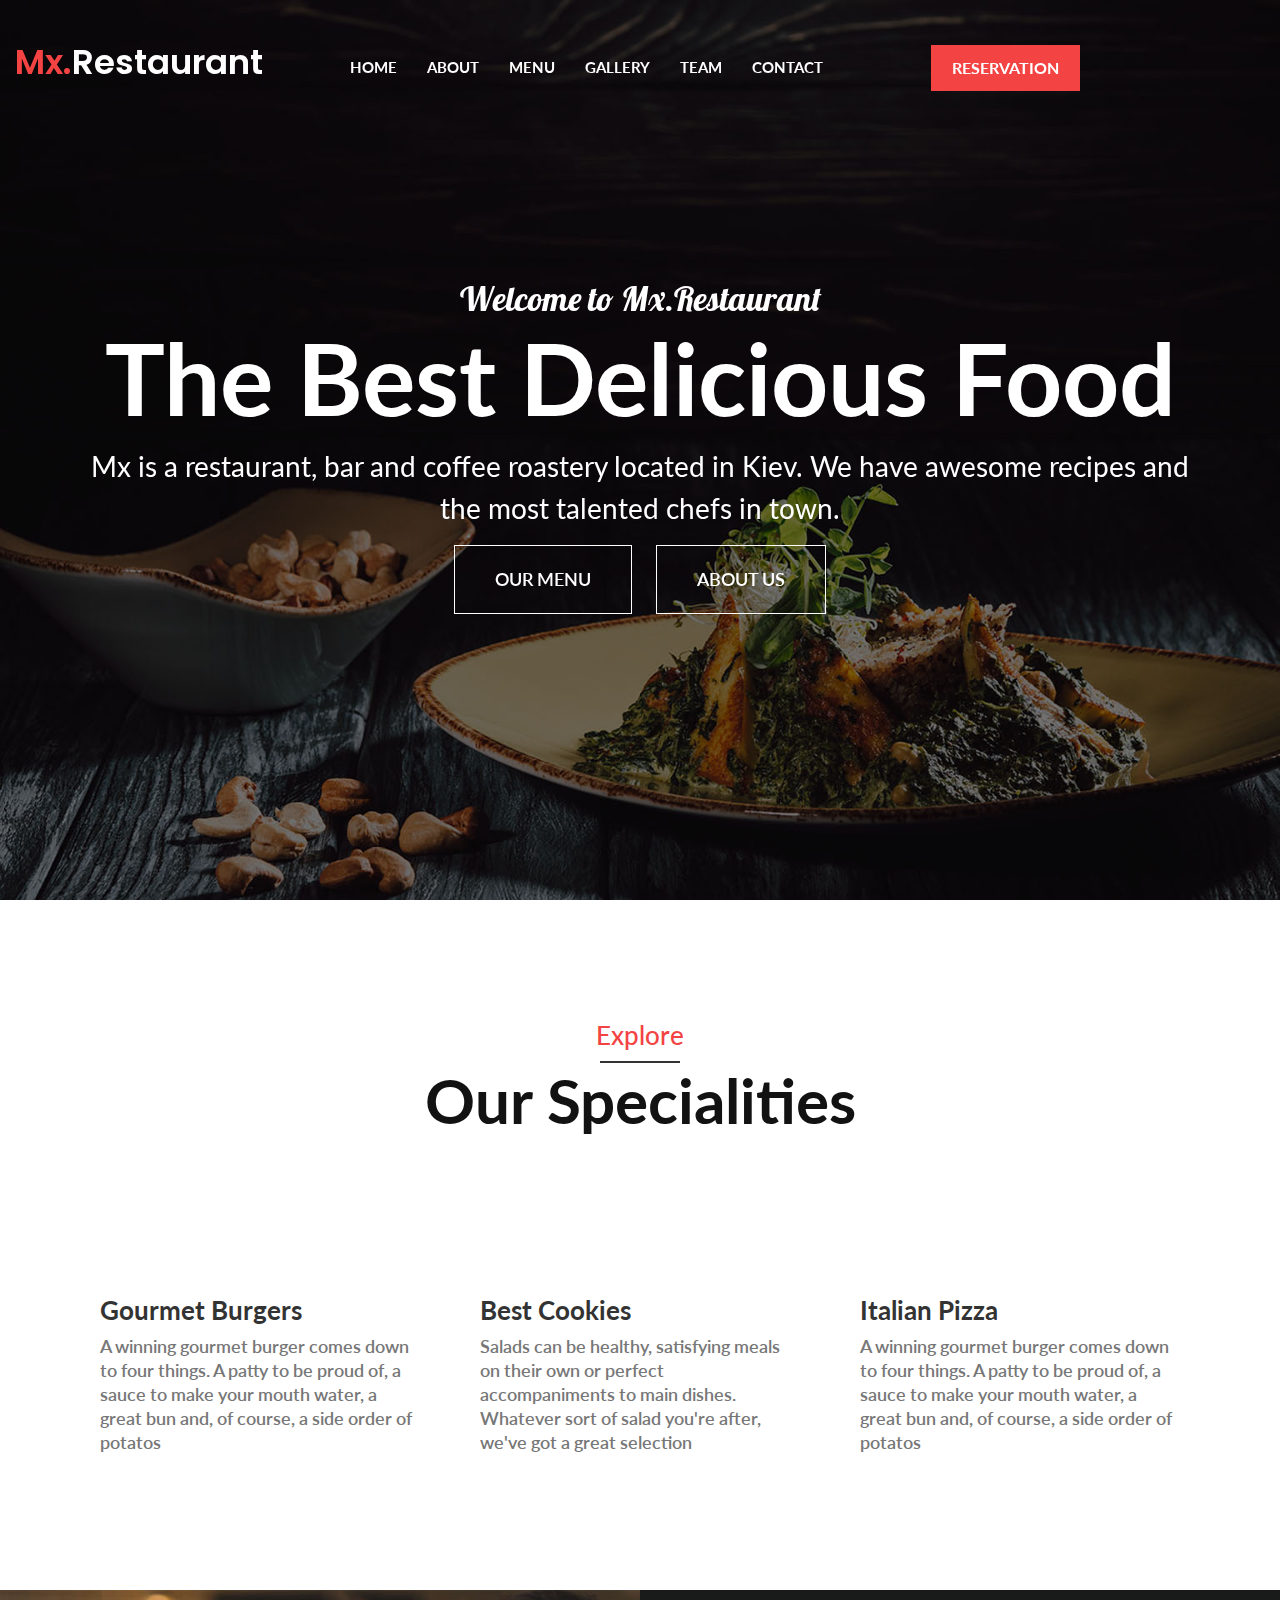
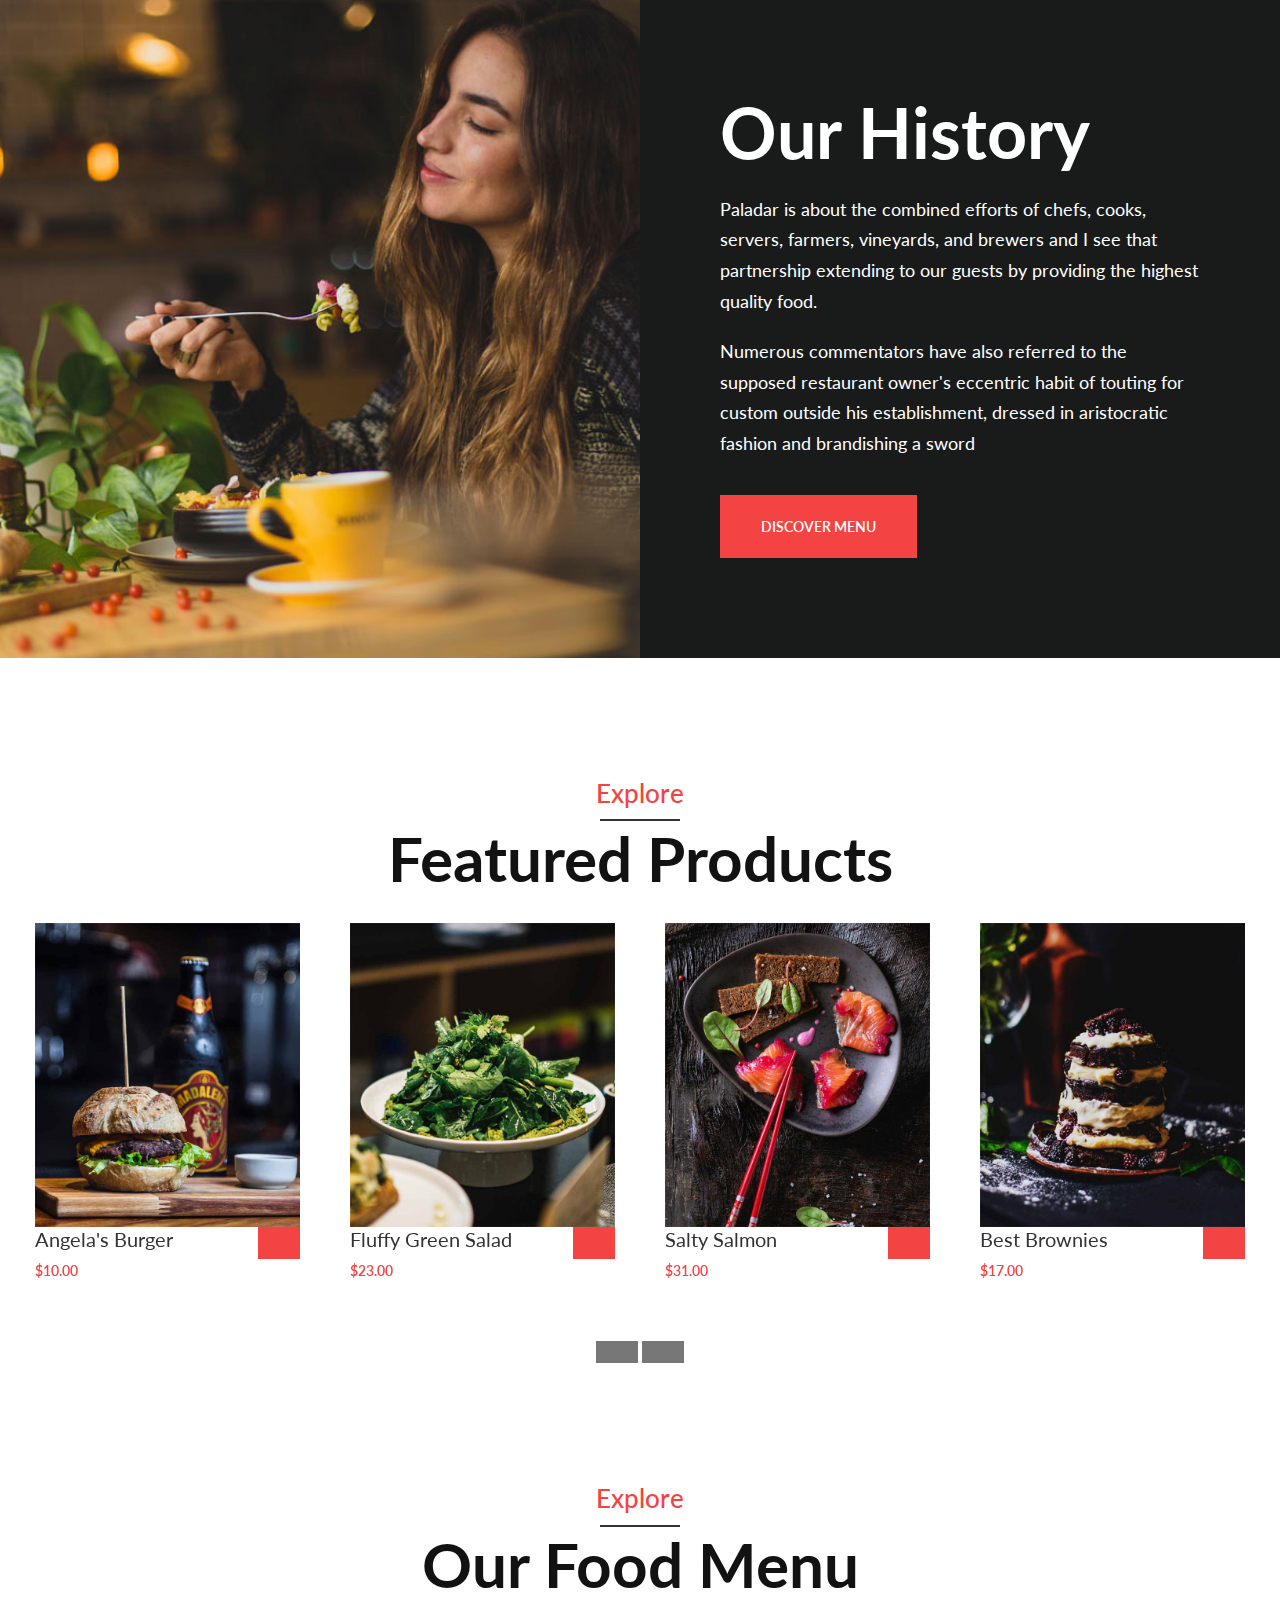
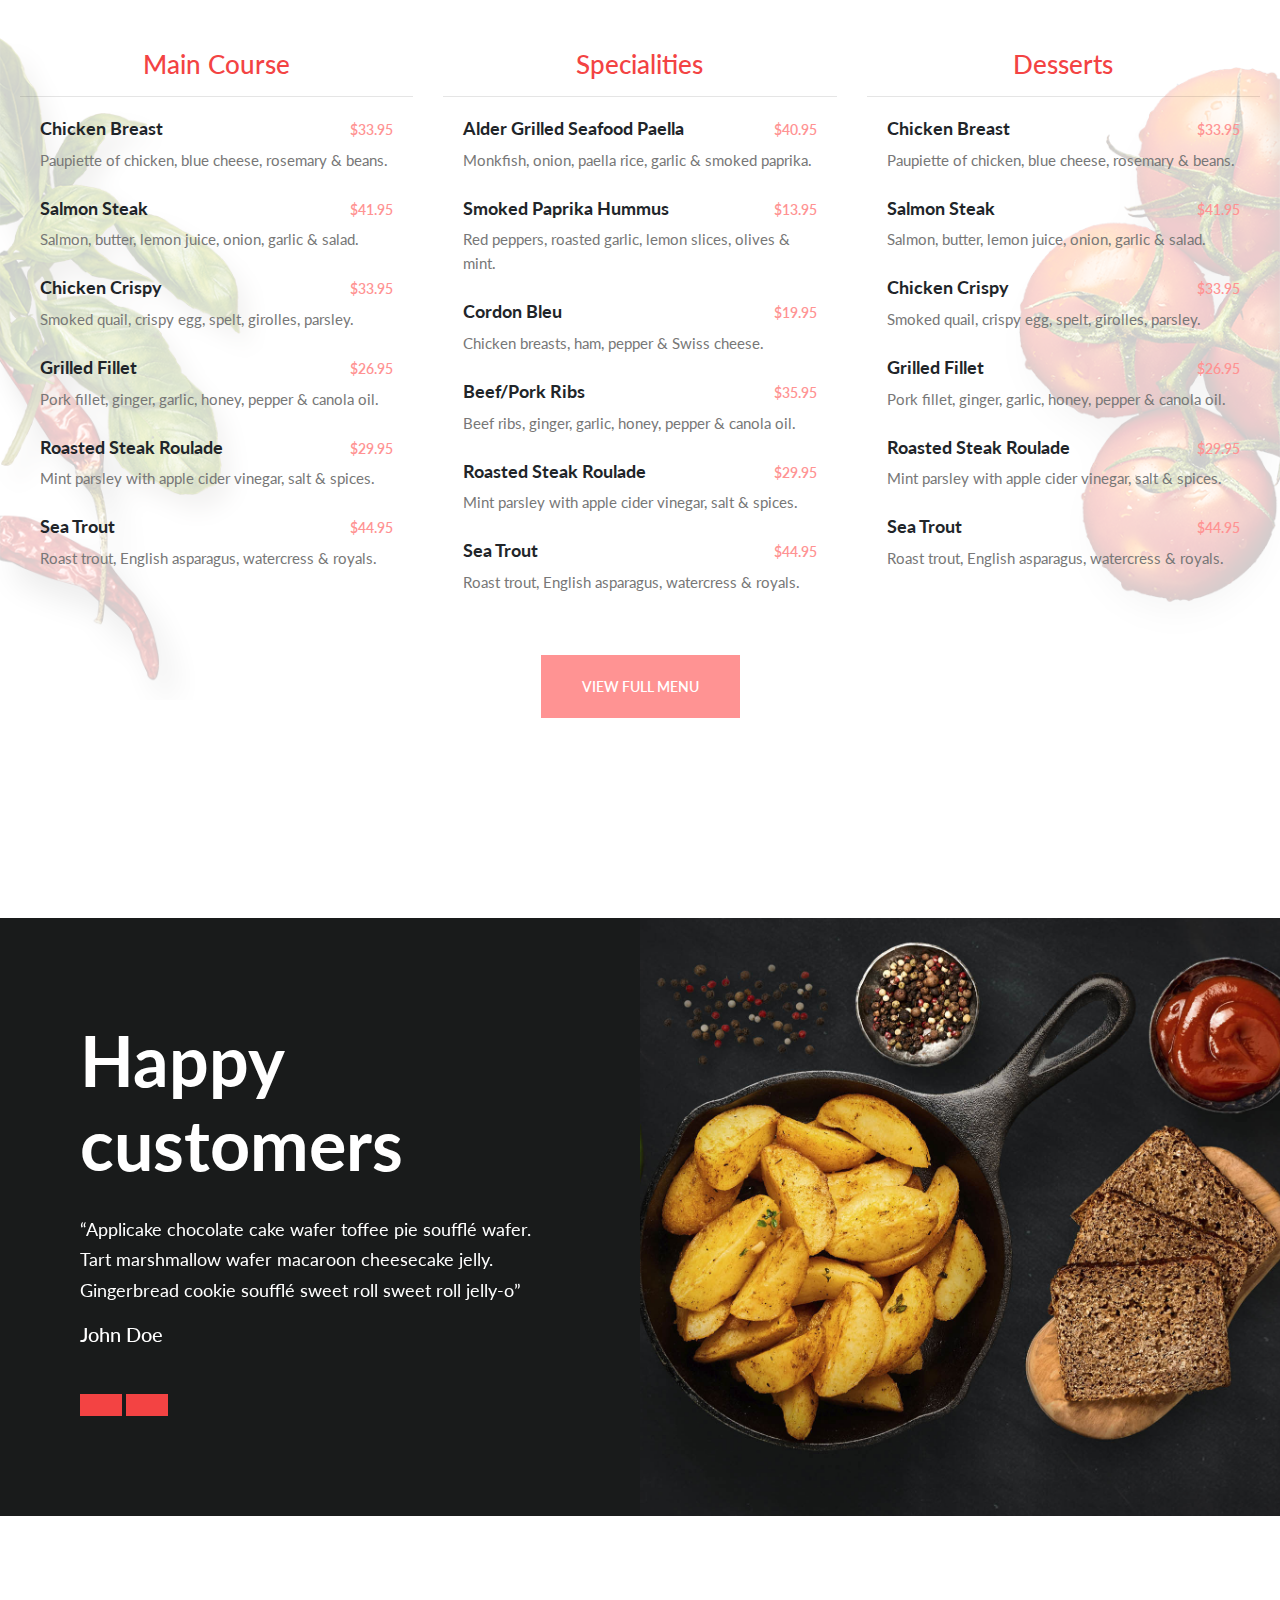
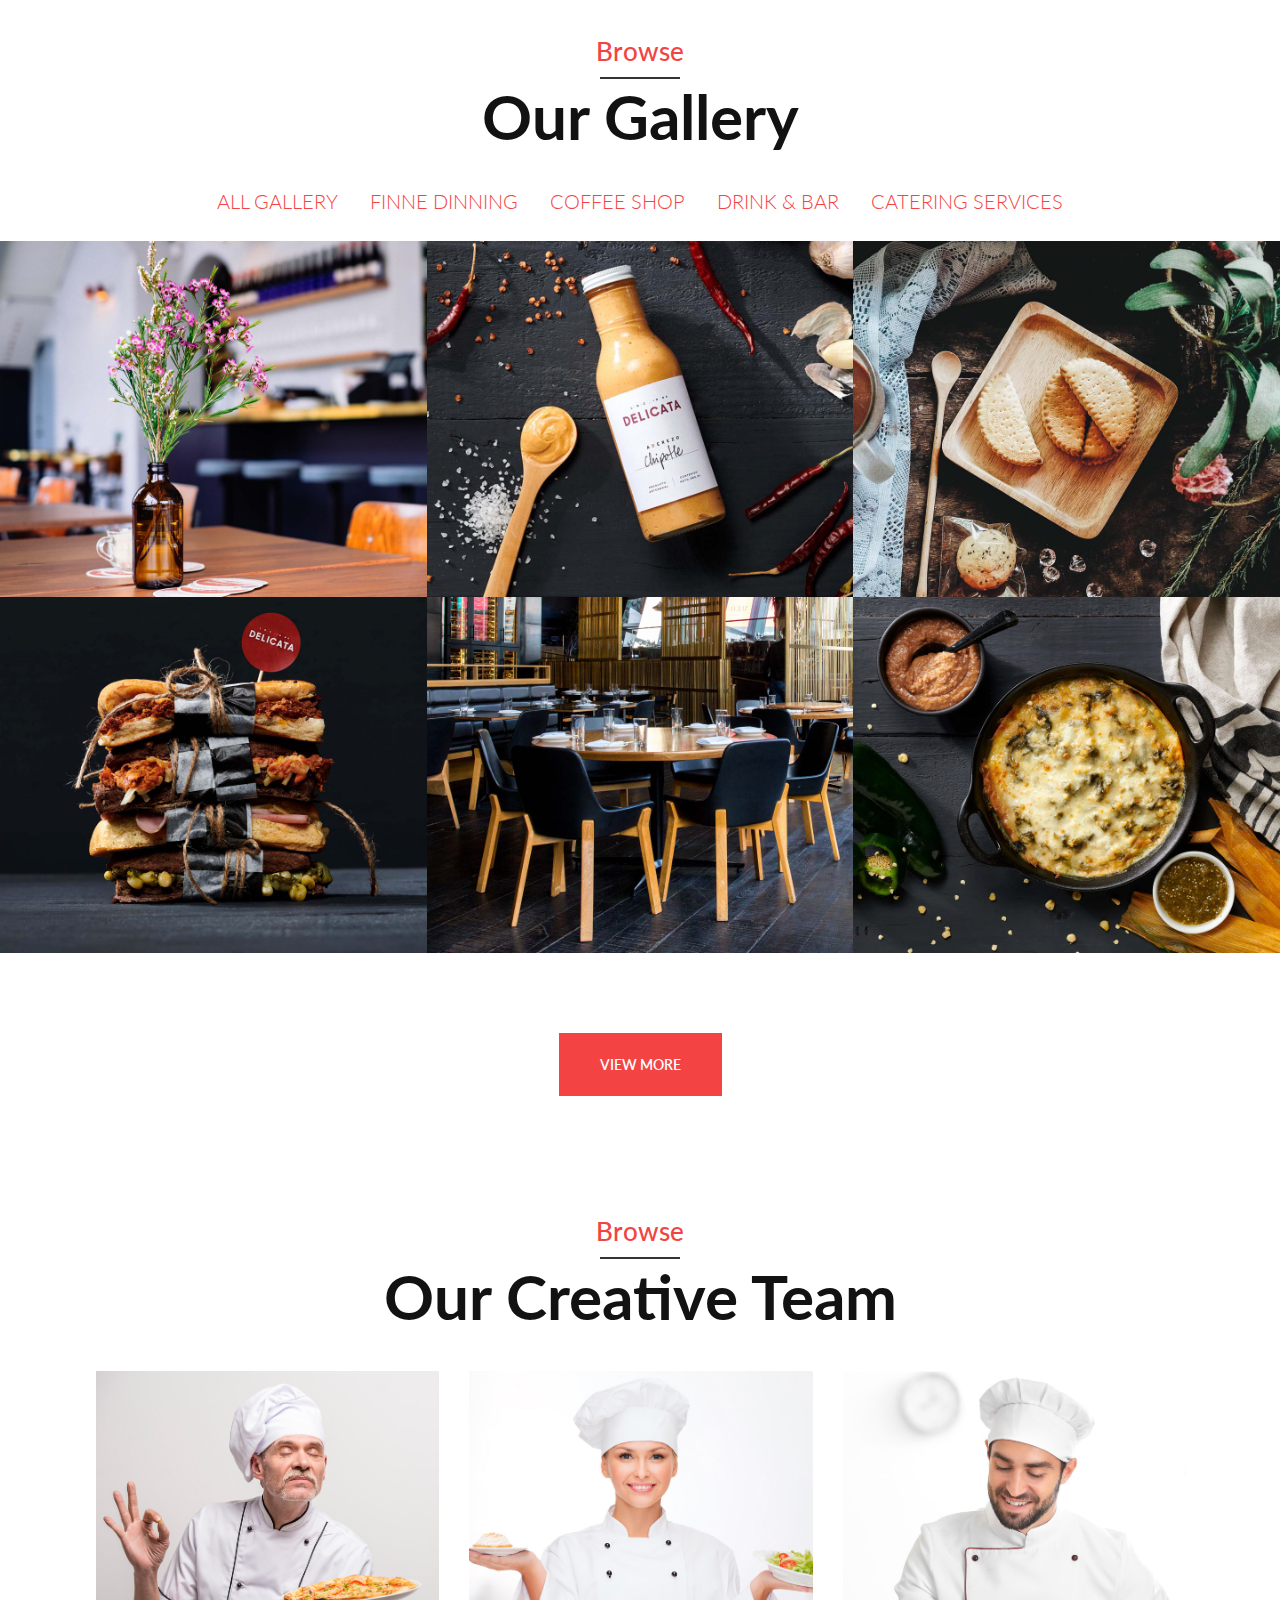
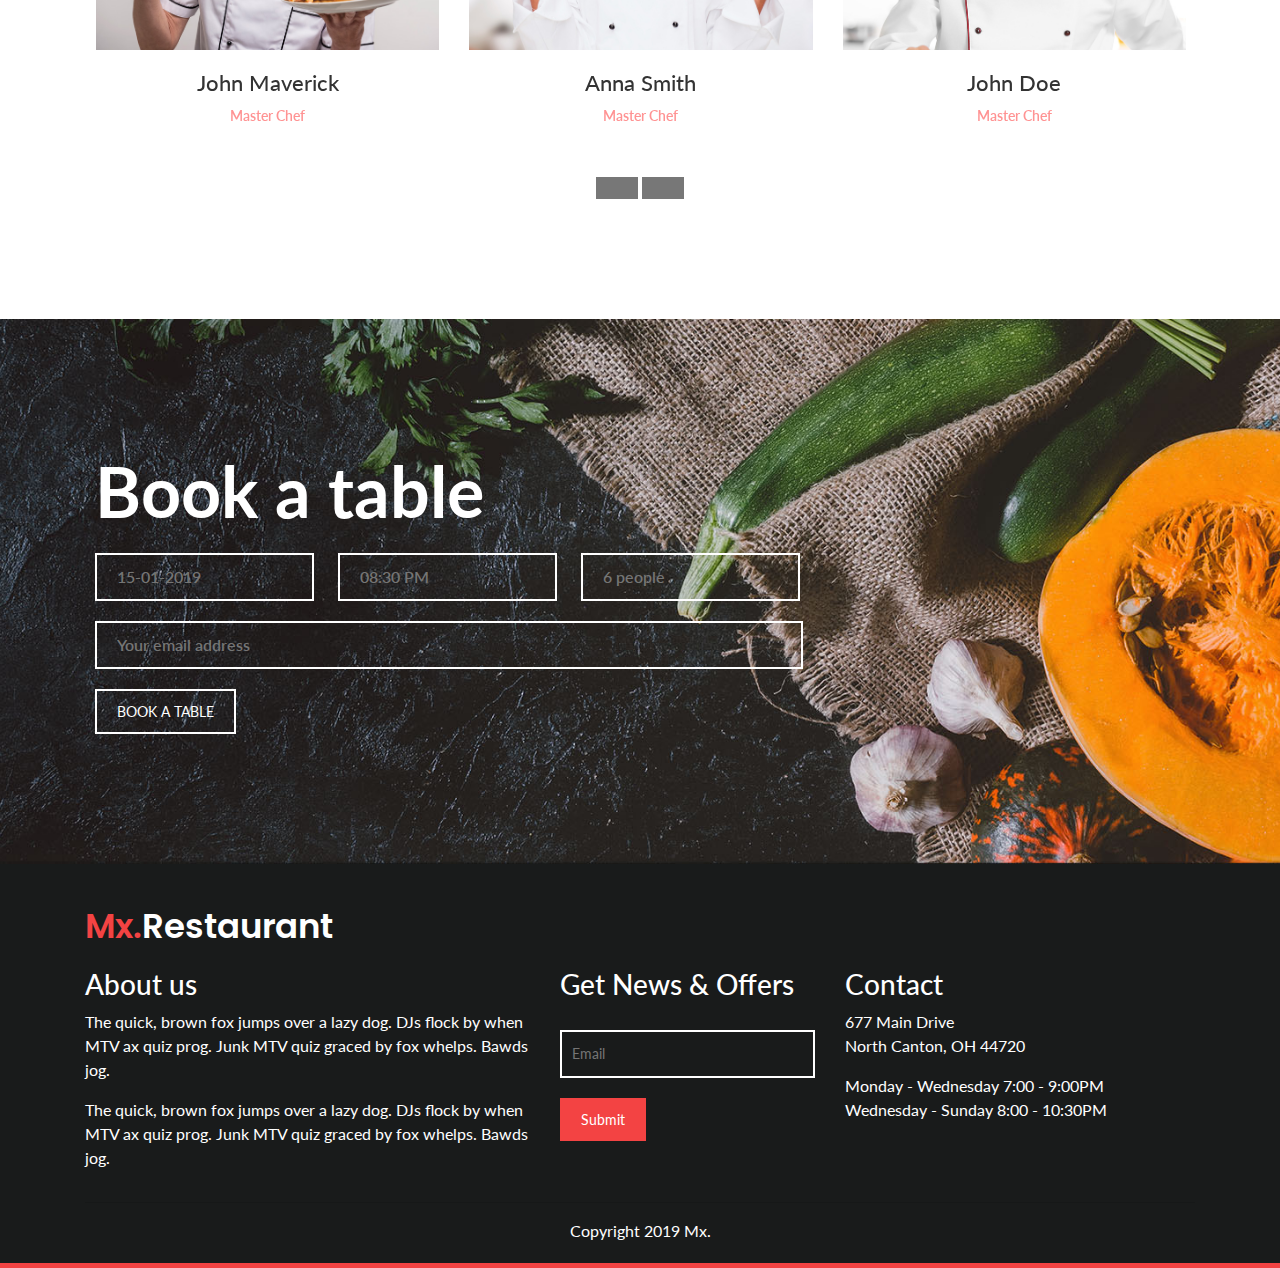
<file: mx-restaurant/index.html>
<!DOCTYPE html>
<html lang="en">
<head>
    <meta charset="UTF-8">
    <meta name="viewport" content="width=device-width, initial-scale=1.0">
    <meta http-equiv="X-UA-Compatible" content="ie=edge">
    
    <link href="https://fonts.googleapis.com/css?family=Lato:300,300i,400,400i,700,900|Lobster" rel="stylesheet"> 
    <link rel="stylesheet" href="css/bootstrap.css">
    <link rel="stylesheet" href="css/owl.carousel.min.css">
    <link rel="stylesheet" href="css/owl.theme.default.min.css">
    <link rel="stylesheet" href="https://use.fontawesome.com/releases/v5.7.1/css/all.css" integrity="sha384-fnmOCqbTlWIlj8LyTjo7mOUStjsKC4pOpQbqyi7RrhN7udi9RwhKkMHpvLbHG9Sr" crossorigin="anonymous">
    <link href="https://fonts.googleapis.com/css?family=Poppins" rel="stylesheet">
    <link rel="stylesheet" href="css/style.css">
    <link rel="stylesheet" href="css/media.css">
    
    <title>mx.restaurant</title>
</head>
<body>

<header class="header">
    <div class="container-fluid">
        <div class="row">
            <div class="col-lg-2 col-8">
                <div class="logo">
                    <span>Mx.</span>Restaurant
                </div>
            </div>
            <div class="col-lg-6 d-none d-lg-block">
                <nav class="w-100 d-flex justify-content-end">
                    <ul class="nav">
                        <li class="nav-item"><a href="#" class="nav-link active">Home</a></li>
                        <li class="nav-item"><a href="#" class="nav-link">About</a></li>
                        <li class="nav-item"><a href="#" class="nav-link">Menu</a></li>
                        <li class="nav-item"><a href="#" class="nav-link">Gallery</a></li>
                        <li class="nav-item"><a href="#" class="nav-link">Team</a></li>
                        <li class="nav-item"><a href="#" class="nav-link">Contact</a></li>
                    </ul>
                </nav>
            </div>
            <div class="col-lg-4 header-btns text-center d-none d-lg-block">
                <button class="btn reserver-btn">
                    Reservation
                </button>
                <ul class="soc-btns">
                    <li><a href="#"><i class="fab fa-facebook"></i></a></li>
                    <li><a href="#"><i class="fab fa-tripadvisor"></i></a></li>
                    <li><a href="#"><i class="fab fa-twitter-square"></i></a></li>
                </ul>
            </div>
            <div class="col-4 d-lg-none d-block text-right media-bars">
                <button class="btn">
                    <i class="fas fa-bars"></i>
                </button> 
            </div>
        </div>
    </div>
</header>

<div class="media-menu align-items-center">
    <button class="btn">
        <i class="fas fa-times"></i>
    </button>
    <ul class="media-navs">
        <li><a href="#">Home</a></li>
        <li><a href="#">About</a></li>
        <li><a href="#">Menu</a></li>
        <li><a href="#">Gallery</a></li>
        <li><a href="#">Team</a></li>
        <li><a href="#">Contact</a></li>
    </ul>
</div>

<section class="main">
    <div class="carousel slide carousel-fade" data-ride="carousel" data-interval="6000">
        <div class="carousel-inner">
            <div class="carousel-item active" style="background-image: url(img/sliderbg1.jpg);"></div>
            <div class="carousel-item" style="background-image: url(img/sliderbg2.jpg);"></div>
            <div class="carousel-item" style="background-image: url(img/sliderbg3.jpg);"></div>
            <div class="carousel-item" style="background-image: url(img/sliderbg4.jpg);"></div>
        </div>
    </div>
    <div class="container d-flex justify-content-center align-items-center main-title">
        <div class="row">
            <div class="col-lg-12 text-center">
                <span>
                    Welcome to Mx.Restaurant
                </span>
                <h1>The Best Delicious Food</h1>
                <p>Mx is a restaurant, bar and coffee roastery located in Kiev. We have awesome recipes and the most talented chefs in town.</p>
                <button class="btn">Our menu</button>
                <button class="btn">About us</button>
            </div>
        </div>
    </div>
</section>

<section class="specialites">
    <div class="container">
        <div class="row">
            <div class="col-lg-12 text-center">
                <h6>Explore</h6>
                <div class="wrapper mx-auto"></div>
                <h1>Our Specialities</h1>
            </div>
        </div>
        <div class="row spec-list">
            <div class="col-md-4 spec-item">
                <i class="fas fa-hamburger"></i> <br />
                <h5>Gourmet Burgers</h5>
                <p>A winning gourmet burger comes down to four things. A patty to be proud of, a sauce to make your mouth water, a great bun and, of course, a side order of potatos</p>
            </div>
            <div class="col-md-4 spec-item">
                <i class="fas fa-cookie-bite"></i><br />
                <h5>Best Cookies</h5>
                <p>Salads can be healthy, satisfying meals on their own or perfect accompaniments to main dishes. Whatever sort of salad you're after, we've got a great selection</p>
            </div>
            <div class="col-md-4 spec-item">
                <i class="fas fa-pizza-slice"></i> <br />
                <h5>Italian Pizza</h5>
                <p>A winning gourmet burger comes down to four things. A patty to be proud of, a sauce to make your mouth water, a great bun and, of course, a side order of potatos</p>
            </div>
        </div>
    </div>
</section>

<section class="history">
    <div class="container-fluid">
        <div class="row">
            <div class="col-md-6 padding0">
                <div class="image-history"></div>
            </div>
            <div class="col-md-6 padding0">
                <div class="caption">
                    <h1>Our History</h1>
                    <p>
                        Paladar is about the combined efforts of chefs, cooks, servers, farmers, vineyards, and brewers and I see that partnership extending to our guests by providing the highest quality food.
                    </p>
                    <p>
                        Numerous commentators have also referred to the supposed restaurant owner's eccentric habit of touting for custom outside his establishment, dressed in aristocratic fashion and brandishing a sword 
                    </p>
                    <button class="btn">
                        Discover Menu <i class="fas fa-angle-right"></i>
                    </button>
                </div>
            </div>
        </div>
    </div>
</section>

<section class="food">
    <div class="container-fluid">
        <div class="row">
            <div class="col-lg-12 text-center">
                <h6>Explore</h6>
                <div class="wrapper mx-auto"></div>
                <h1>Featured Products</h1>
            </div>
        </div>
        <div class="row">
            <div class="col-lg-12">
                <div class="products-carousel owl-carousel owl-theme">
                    <div class="product-item">
                        <img src="img/01.jpg" alt="">
                        <a class="float-right clear-right btn">
                            <i class="fas fa-angle-right"></i>
                        </a>
                        <h4>Angela's Burger</h4>
                        <p>$10.00</p>
                    </div>
                    <div class="product-item">
                        <img src="img/02.jpg" alt="">
                        <a class="float-right clear-right btn">
                            <i class="fas fa-angle-right"></i>
                        </a>
                        <h4>Fluffy Green Salad</h4>
                        <p>$23.00</p>
                    </div>
                    <div class="product-item">
                        <img src="img/03.jpg" alt="">
                        <a class="float-right clear-right btn">
                            <i class="fas fa-angle-right"></i>
                        </a>
                        <h4>Salty Salmon</h4>
                        <p>$31.00</p>
                    </div>
                    <div class="product-item">
                        <img src="img/04.jpg" alt="">
                        <a class="float-right clear-right btn">
                            <i class="fas fa-angle-right"></i>
                        </a>
                        <h4>Best Brownies</h4>
                        <p>$17.00</p>
                    </div>
                </div>
                <div class="owl-navs w-100 text-center">
                    <button class="btn prev"><i class="fas fa-angle-left"></i></button>
                    <button class="btn next"><i class="fas fa-angle-right"></i></button>
                </div>
            </div>
        </div>
    </div>
</section>

<section class="menu">
    <div class="container-fluid">
        <div class="row">
            <div class="col-lg-12 text-center">
                <h6>Explore</h6>
                <div class="wrapper mx-auto"></div>
                <h1>Our Food Menu</h1>
            </div>
        </div>
        <div class="row menu-list">
            <div class="col-md-4">
                <h3 class="text-center">Main Course</h3>
                <hr>
                <div class="menu-item">
                    <span class="float-right">$33.95</span>
                    <h5>Chicken Breast</h5> 
                    <p>Paupiette of chicken, blue cheese, rosemary & beans.</p>
                </div>
                 <div class="menu-item">
                    <span class="float-right">$41.95</span>
                    <h5>Salmon Steak</h5> 
                    <p>Salmon, butter, lemon juice, onion, garlic & salad.</p>
                </div>
                 <div class="menu-item">
                    <span class="float-right">$33.95</span>
                    <h5>Chicken Crispy</h5> 
                    <p>Smoked quail, crispy egg, spelt, girolles, parsley.</p>
                </div>
                 <div class="menu-item">
                    <span class="float-right">$26.95</span>
                    <h5>Grilled Fillet</h5> 
                    <p>Pork fillet, ginger, garlic, honey, pepper & canola oil.</p>
                </div>
                 <div class="menu-item">
                    <span class="float-right">$29.95</span>
                    <h5>Roasted Steak Roulade</h5> 
                    <p>Mint parsley with apple cider vinegar, salt & spices.</p>
                </div>
                 <div class="menu-item">
                    <span class="float-right">$44.95</span>
                    <h5>Sea Trout</h5> 
                    <p>Roast trout, English asparagus, watercress & royals.</p>
                </div>
            </div>
            <div class="col-md-4">
                <h3 class="text-center">Specialities</h3>
                <hr>
                <div class="menu-item">
                    <span class="float-right">$40.95</span>
                    <h5>Alder Grilled Seafood Paella</h5> 
                    <p>Monkfish, onion, paella rice, garlic & smoked paprika.</p>
                </div>
                 <div class="menu-item">
                    <span class="float-right">$13.95</span>
                    <h5>Smoked Paprika Hummus</h5> 
                    <p>Red peppers, roasted garlic, lemon slices, olives & mint.</p>
                </div>
                 <div class="menu-item">
                    <span class="float-right">$19.95</span>
                    <h5>Cordon Bleu</h5> 
                    <p>Chicken breasts, ham, pepper & Swiss cheese.</p>
                </div>
                 <div class="menu-item">
                    <span class="float-right">$35.95</span>
                    <h5>Beef/Pork Ribs</h5> 
                    <p>Beef ribs, ginger, garlic, honey, pepper & canola oil.</p>
                </div>
                 <div class="menu-item">
                    <span class="float-right">$29.95</span>
                    <h5>Roasted Steak Roulade</h5> 
                    <p>Mint parsley with apple cider vinegar, salt & spices.</p>
                </div>
                 <div class="menu-item">
                    <span class="float-right">$44.95</span>
                    <h5>Sea Trout</h5> 
                    <p>Roast trout, English asparagus, watercress & royals.</p>
                </div>
            </div>
            <div class="col-md-4">
                <h3 class="text-center">Desserts</h3>
                <hr>
                <div class="menu-item">
                    <span class="float-right">$33.95</span>
                    <h5>Chicken Breast</h5> 
                    <p>Paupiette of chicken, blue cheese, rosemary & beans.</p>
                </div>
                 <div class="menu-item">
                    <span class="float-right">$41.95</span>
                    <h5>Salmon Steak</h5> 
                    <p>Salmon, butter, lemon juice, onion, garlic & salad.</p>
                </div>
                 <div class="menu-item">
                    <span class="float-right">$33.95</span>
                    <h5>Chicken Crispy</h5> 
                    <p>Smoked quail, crispy egg, spelt, girolles, parsley.</p>
                </div>
                 <div class="menu-item">
                    <span class="float-right">$26.95</span>
                    <h5>Grilled Fillet</h5> 
                    <p>Pork fillet, ginger, garlic, honey, pepper & canola oil.</p>
                </div>
                 <div class="menu-item">
                    <span class="float-right">$29.95</span>
                    <h5>Roasted Steak Roulade</h5> 
                    <p>Mint parsley with apple cider vinegar, salt & spices.</p>
                </div>
                 <div class="menu-item">
                    <span class="float-right">$44.95</span>
                    <h5>Sea Trout</h5> 
                    <p>Roast trout, English asparagus, watercress & royals.</p>
                </div>
            </div>
            <div class="col-lg-12 text-center">
                <a class="btn">
                    View full menu <i class="fas fa-angle-right"></i>
                </a>
            </div>
        </div>
    </div>
</section>

<section class="testimonials">
    <div class="container-fluid">
        <div class="row">
            <div class="col-md-6 padding0">
                <div class="caption">
                    <h1>
                        Happy customers
                    </h1>
                    <div class="testimonials-carousel owl-carousel owl-theme">
                        <div class="test-item">
                            <p>
                                “Applicake chocolate cake wafer toffee pie soufflé wafer. Tart marshmallow wafer macaroon cheesecake jelly. Gingerbread cookie soufflé sweet roll sweet roll jelly-o” 
                            </p>
                            <h5>John Doe</h5>
                        </div>
                        <div class="test-item">
                            <p>
                                “Applicake chocolate cake wafer toffee pie soufflé wafer. Tart marshmallow wafer macaroon cheesecake jelly. Gingerbread cookie soufflé sweet roll sweet roll jelly-o” 
                            </p>
                            <h5>John Doe</h5>
                        </div>
                        <div class="test-item">
                            <p>
                                “Applicake chocolate cake wafer toffee pie soufflé wafer. Tart marshmallow wafer macaroon cheesecake jelly. Gingerbread cookie soufflé sweet roll sweet roll jelly-o” 
                            </p>
                            <h5>John Doe</h5>
                        </div>
                    </div>
                    <div class="owl-navs">
                        <button class="btn prev"><i class="fas fa-angle-left"></i></button>
                        <button class="btn next"><i class="fas fa-angle-right"></i></button>
                    </div>
                </div>
            </div>
            <div class="col-md-6 padding0">
                <div class="test-image"></div>
            </div>
        </div>
    </div>
</section>

<section class="gallery">
    <div class="container-fluid">
        <div class="row">
            <div class="col-lg-12 text-center">
                <h6>Browse</h6>
                <div class="wrapper mx-auto"></div>
                <h1>Our Gallery</h1>
            </div>
        </div>
        <div class="row">
            <div class="col-lg-12 d-flex justify-content-center gallery-navs">
                <ul class="nav">
                    <li class="nav-item"><a href="#" class="nav-link">All gallery</a></li>
                    <li class="nav-item"><a href="#" class="nav-link">finne dinning</a></li>
                    <li class="nav-item"><a href="#" class="nav-link">Coffee shop</a></li>
                    <li class="nav-item"><a href="#" class="nav-link">Drink & bar</a></li>
                    <li class="nav-item"><a href="#" class="nav-link">Catering services</a></li>
                </ul>
            </div>
        </div>
        <div class="row">
            <div class="col-lg-4 col-md-4 col-sm-6 gallery-image padding0">
                <img src="img/g1.jpg" alt="">
                <div class="item-link w-100 justify-content-center align-items-center">
                    <a href="#"><i class="fas fa-search"></i></a>
                </div>
            </div>
            <div class="col-lg-4 col-md-4 col-sm-6 gallery-image padding0">
                <img src="img/g2.jpg" alt="">
                <div class="item-link w-100 justify-content-center align-items-center">
                    <a href="#"><i class="fas fa-search"></i></a>
                </div>
            </div>
            <div class="col-lg-4 col-md-4 col-sm-6 gallery-image padding0">
                <img src="img/g3.jpg" alt="">
                <div class="item-link w-100 justify-content-center align-items-center">
                    <a href="#"><i class="fas fa-search"></i></a>
                </div>
            </div>
            <div class="col-lg-4 col-md-4 col-sm-6 gallery-image padding0">
                <img src="img/g4.jpg" alt="">
                <div class="item-link w-100 justify-content-center align-items-center">
                    <a href="#"><i class="fas fa-search"></i></a>
                </div>
            </div>
            <div class="col-lg-4 col-md-4 col-sm-6 gallery-image padding0">
                <img src="img/g5.jpg" alt="">
                <div class="item-link w-100 justify-content-center align-items-center">
                    <a href="#"><i class="fas fa-search"></i></a>
                </div>
            </div>
            <div class="col-lg-4 col-md-4 col-sm-6 gallery-image padding0">
                <img src="img/g6.jpg" alt="">
                <div class="item-link w-100 justify-content-center align-items-center">
                    <a href="#"><i class="fas fa-search"></i></a>
                </div>
            </div>
        </div>
        <div class="row">
            <div class="col-lg-12 text-center">
                <a class="btn">
                    View more <i class="fas fa-angle-right"></i>
                </a>
            </div>
        </div>
    </div>
</section>

<section class="team">
    <div class="container">
        <div class="row">
            <div class="col-lg-12 text-center">
                <h6>Browse</h6>
                <div class="wrapper mx-auto"></div>
                <h1>Our Creative Team</h1>
            </div>
        </div>
        <div class="row team-list text-center">
            <div class="col-lg-12">
                <div class="team-carousel owl-carousel owl-theme">
                    <div class="team-item">
                        <img src="img/team1.jpg" alt="">
                        <h3>John Maverick</h3>
                        <p>Master Chef</p>
                    </div>
                    <div class="team-item">
                        <img src="img/team2.jpg" alt="">
                        <h3>Anna Smith</h3>
                        <p>Master Chef</p>
                    </div>
                    <div class="team-item">
                        <img src="img/team3.jpg" alt="">
                        <h3>John Doe</h3>
                        <p>Master Chef</p>
                    </div>
                </div>
                <div class="owl-navs">
                    <button class="btn prev"><i class="fas fa-angle-left"></i></button>
                    <button class="btn next"><i class="fas fa-angle-right"></i></button>
                </div>
            </div>
        </div>
    </div>
</section>

<section class="booking">
    <div class="container">
        <div class="row">
            <div class="col-lg-8">
                <h1>Book a table</h1>
                <input type="text" placeholder="15-01-2019">
                <input type="text" placeholder="08:30 PM">
                <input type="text" placeholder="6 people">
                <br>
                <input type="email" id="email" placeholder="Your email address">
                <br>
                <button class="btn">Book a table</button>
            </div>
        </div>
    </div>
</section>

<footer class="footer">
    <div class="container">
        <div class="row">
            <div class="col-lg-12">
                <div class="logo">
                    <span>Mx.</span>Restaurant
                </div>
            </div>
        </div>
        <div class="row">
            <div class="col-sm-5">
                <h3>About us</h3>
                <p>The quick, brown fox jumps over a lazy dog. DJs flock by when MTV ax quiz prog. Junk MTV quiz graced by fox whelps. Bawds jog.</p>
                <p>The quick, brown fox jumps over a lazy dog. DJs flock by when MTV ax quiz prog. Junk MTV quiz graced by fox whelps. Bawds jog.</p>
            </div>
             <div class="col-sm-3">
                <h3>Get News & Offers</h3>
                <input type="email" placeholder="Email">
                <button class="btn">
                    Submit
                </button>
            </div>
            <div class="col-sm-4">
                <h3>Contact</h3>
                <p>677 Main Drive <br> North Canton, OH 44720</p>
                <p>Monday - Wednesday 7:00 - 9:00PM  <br> Wednesday - Sunday  8:00 - 10:30PM</p>
            </div>
        </div>
        <hr>
        <div class="row">
            <div class="col-lg-12 text-center">
                Copyright 2019 Mx.
            </div>
        </div>
    </div>
</footer>

<script src="js/jquery.js"></script> 
<script src="https://cdnjs.cloudflare.com/ajax/libs/popper.js/1.14.3/umd/popper.min.js" integrity="sha384-ZMP7rVo3mIykV+2+9J3UJ46jBk0WLaUAdn689aCwoqbBJiSnjAK/l8WvCWPIPm49" crossorigin="anonymous"></script>
<script src="js/bootstrap.js"></script>
<script src="js/owl.carousel.js"></script>
<script src="js/common.js"></script>  
</body>
</html>
</file>
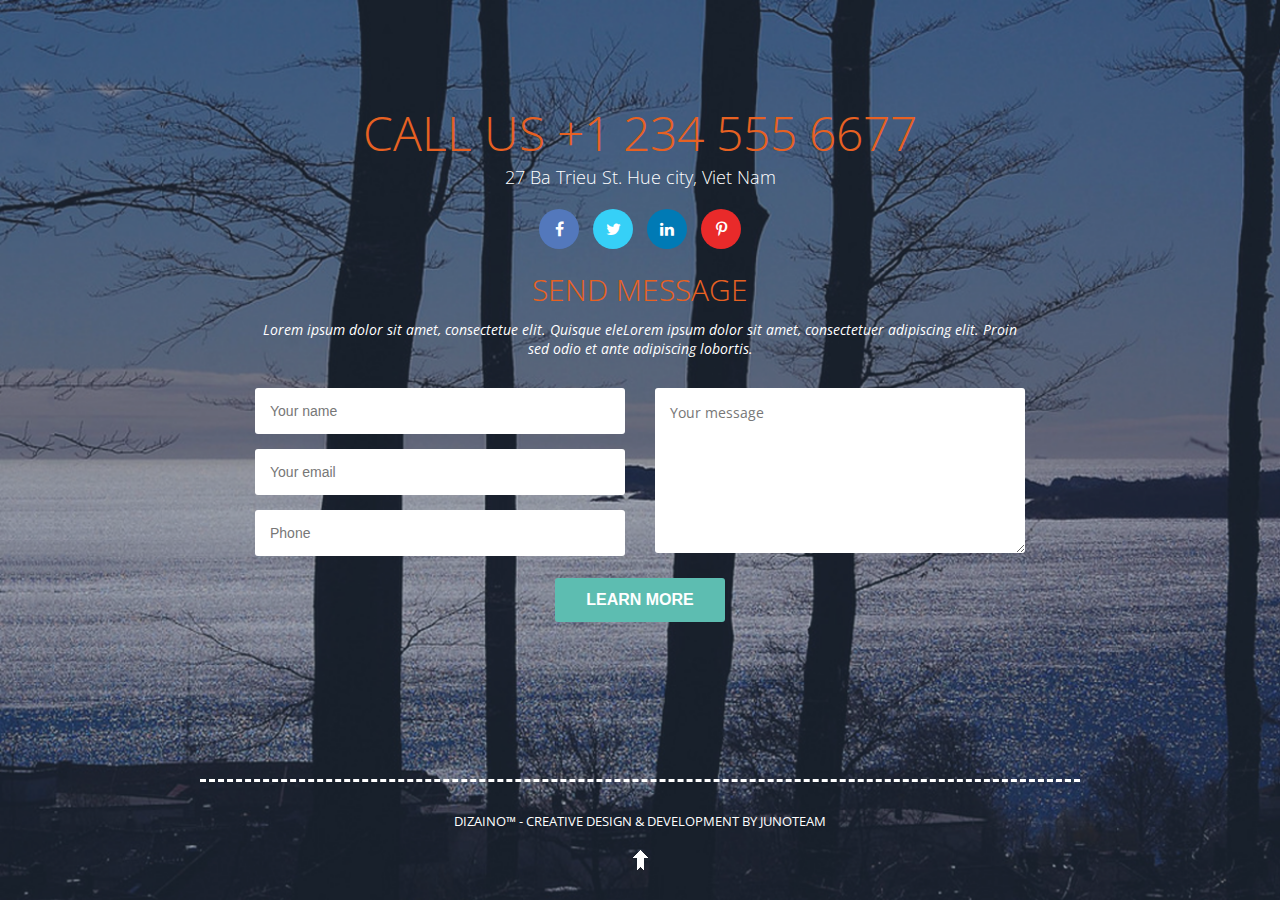
<file: test-assignment/index.html>
<!DOCTYPE html>
<html lang="en">
<head>
    <meta charset="UTF-8">
    <title>Title</title>
    <link rel="stylesheet" href="css/app.css">
    <link href="https://fonts.googleapis.com/css?family=Open+Sans:300,300i,400,400i,600,600i,700,700i&display=swap" rel="stylesheet">
    <link rel="stylesheet" href="css/fa/css/font-awesome.min.css">
</head>
<body>

<section class="form">
    <div class="container">
        <div class="form--title">
            <h1>CALL US +1 234 555 6677</h1>
            <p class="form--sub-title">27 Ba Trieu St. Hue city, Viet Nam</p>
            <div class="form--soc-buttons">
                <ul>
                    <a href="#"><li id="facebook-button"><i class="fa fa-facebook" aria-hidden="true"></i></li></a>
                    <a href="#"><li id="twitter-button"><i class="fa fa-twitter" aria-hidden="true"></i></li></a>
                    <a href="#"><li id="linkedin-button"><i class="fa fa-linkedin" aria-hidden="true"></i></li></a>
                    <a href="#"><li id="pinterest-button"><i class="fa fa-pinterest-p" aria-hidden="true"></i></li></a>
                </ul>
            </div>
        </div>
        <form>
            <div class="form--top">
                <h3>SEND MESSAGE</h3>
                <p>Lorem ipsum dolor sit amet, consectetue elit. Quisque eleLorem ipsum dolor sit amet, consectetuer adipiscing elit. Proin sed odio et ante adipiscing lobortis.</p>
            </div>
            <div class="form--inputs">
                <div class="col col-left ">
                    <input type="text" placeholder="Your name">
                    <input type="email" placeholder="Your email">
                    <input type="text" placeholder="Phone">
                </div>
                <div class="col col-right">
                    <textarea placeholder="Your message"></textarea>
                </div>
            </div>
            <div class="form--button">
                <button>
                    Learn more
                </button>
            </div>
        </form>
    </div>
    <footer class="form--footer">
        <p>DIZAINO™ - CREATIVE DESIGN & DEVELOPMENT BY JUNOTEAM</p>
        <img src="img/arrow.png" alt="">
    </footer>
</section>

</body>
</html>
</file>
<file: mx-restaurant/css/style.css>
body {
  font-family: 'Lato';
  background-color: white;
  line-height: 1.5em; }

.logo {
  font-weight: 550;
  cursor: pointer;
  padding-top: 30px;
  padding-bottom: 30px;
  color: white;
  font-family: 'Poppins';
  font-size: 34px; }
  .logo span {
    color: #f34343; }

.header {
  padding-top: 20px;
  padding-bottom: 20px;
  z-index: 100;
  position: absolute;
  background-color: transparent;
  width: 100%; }
  .header nav {
    padding-top: 25px;
    padding-bottom: 25px; }
  .header .nav-link {
    color: white;
    font-size: 15px;
    font-weight: 700;
    text-transform: uppercase;
    padding: 0px;
    padding-top: 10px;
    padding-bottom: 10px; }
    .header .nav-link:hover {
      color: #f34343;
      transition-duration: 0.7s;
      border-bottom: 1px solid #f34343; }
  .header .nav-item {
    margin-left: 15px;
    margin-right: 15px; }

.main {
  height: 100vh;
  z-index: 10; }
  .main .carousel {
    position: absolute;
    top: 0;
    left: 0;
    width: 100%;
    height: 100vh; }
  .main .carousel-item {
    width: 100%;
    height: 100vh;
    background-size: cover;
    background-position: top center;
    background-repeat: no-repeat; }

.reserver-btn {
  display: inline-block;
  background-color: #f34343;
  color: white;
  padding-top: 10px;
  padding-bottom: 10px;
  padding-left: 20px;
  padding-right: 20px;
  border-radius: unset;
  text-transform: uppercase;
  font-weight: 700;
  border: 1px solid #f34343; }
  .reserver-btn:focus {
    box-shadow: none; }
  .reserver-btn:hover {
    color: white;
    background-color: transparent;
    transition-duration: 0.7s;
    border: 1px solid white; }

.header-btns {
  padding-top: 25px;
  padding-bottom: 25px; }

.soc-btns {
  margin: 0;
  margin-left: -20px;
  display: inline-block;
  list-style: none; }
  .soc-btns li {
    display: inline-block;
    margin-right: 15px;
    margin-left: 15px; }
    .soc-btns li a {
      color: white;
      font-size: 20px; }
      .soc-btns li a:hover {
        color: #f34343;
        transition-duration: 0.7s; }

.main-title {
  height: 100vh;
  width: 100%; }

.media-bars {
  color: white;
  font-size: 24px;
  padding-top: 20px;
  padding-bottom: 20px; }
  .media-bars .btn {
    padding: 10px;
    padding-left: 20px;
    border-radius: unset;
    padding-right: 20px;
    border: 1px solid #f34343;
    color: white;
    background-color: #f34343; }
    .media-bars .btn:focus {
      box-shadow: none; }
    .media-bars .btn:hover {
      background-color: transparent;
      transition-duration: 0.7s;
      border: 1px solid white; }

.main-title {
  color: white; }
  .main-title span {
    font-family: 'Lobster';
    font-size: 34px; }
  .main-title h1 {
    font-size: 100px;
    font-weight: 700; }
  .main-title p {
    font-weight: 550px;
    font-size: 28px;
    line-height: 1.5em; }
  .main-title .btn {
    background-color: transparent;
    border: 1px solid white;
    color: white;
    font-size: 18px;
    text-transform: uppercase;
    font-weight: 600;
    padding: 20px;
    padding-right: 40px;
    padding-left: 40px;
    margin-left: 10px;
    margin-right: 10px;
    border-radius: unset; }
    .main-title .btn:focus {
      box-shadow: none; }
    .main-title .btn:hover {
      background-color: #f34343;
      border-color: #f34343;
      transition-duration: 0.7s; }

.specialites, .food, .menu, .gallery, .team {
  padding-top: 120px;
  padding-bottom: 120px; }
  .specialites .wrapper, .food .wrapper, .menu .wrapper, .gallery .wrapper, .team .wrapper {
    height: 2px;
    width: 80px;
    margin-top: 10px;
    background-color: #333; }
  .specialites h6, .food h6, .menu h6, .gallery h6, .team h6 {
    color: #f34343;
    font-size: 26px; }
  .specialites h1, .food h1, .menu h1, .gallery h1, .team h1 {
    font-size: 62px;
    font-weight: 700;
    color: #121212; }

.spec-item {
  padding: 30px;
  padding-bottom: 0px; }
  .spec-item i {
    color: #f34343;
    font-size: 80px; }
  .spec-item h5 {
    color: #333;
    font-weight: 700;
    font-size: 26px;
    margin-top: 30px; }
  .spec-item p {
    font-size: 18px;
    color: #777;
    font-weight: 550; }

.spec-list {
  margin-top: 40px; }

.padding0 {
  padding: 0px; }

.image-history {
  height: 100%;
  background-size: cover;
  background-position: top center;
  background-image: url(../img/history.jpg);
  background-repeat: no-repeat; }

.history .caption, .testimonials .caption {
  padding: 80px;
  padding-top: 100px;
  padding-bottom: 100px;
  background-color: #191b1b;
  color: white; }
  .history .caption p, .testimonials .caption p {
    line-height: 1.7em;
    font-size: 18px;
    margin-top: 20px;
    font-weight: 400; }
  .history .caption h1, .testimonials .caption h1 {
    font-size: 70px;
    font-weight: 700; }
  .history .caption .btn, .testimonials .caption .btn {
    background-color: #f34343;
    color: white;
    border: 1px solid #f34343;
    font-size: 14px;
    text-transform: uppercase;
    font-weight: 550;
    border-radius: unset;
    padding: 20px;
    padding-left: 40px;
    padding-right: 40px;
    margin-top: 20px; }
    .history .caption .btn:hover, .testimonials .caption .btn:hover {
      background-color: transparent;
      border-color: white;
      transition-duration: 0.7s; }

.product-item {
  padding: 20px; }
  .product-item img {
    width: 100%; }
  .product-item h4 {
    color: #333;
    font-size: 20px;
    font-weight: 400; }
  .product-item p {
    color: #f34343;
    font-size: 14px;
    font-weight: 550;
    margin-top: 0px; }
  .product-item a.btn {
    background-color: #f34343;
    border-radius: unset;
    color: white;
    padding: 15px;
    padding-left: 20px;
    padding-right: 20px;
    border: 1px solid #f34343; }
    .product-item a.btn:hover {
      background-color: transparent;
      color: #333;
      border-color: #333;
      transition-duration: 0.7s; }

.owl-navs {
  padding-top: 20px; }
  .owl-navs .btn {
    color: white;
    background-color: #777;
    border-radius: unset;
    padding: 10px;
    padding-left: 20px;
    padding-right: 20px;
    border: 1px solid #777; }
    .owl-navs .btn:focus {
      box-shadow: none; }
    .owl-navs .btn:hover {
      transition-duration: 0.7s;
      border-color: #333;
      color: #333;
      background-color: transparent; }

.food {
  padding-bottom: 0px; }

.menu {
  background-image: url(../img/menu-bg.png);
  background-size: 100%;
  background-position: center center;
  background-repeat: no-repeat; }
  .menu .menu-list {
    padding-top: 40px;
    padding-bottom: 40px;
    padding-left: 5px;
    padding-right: 5px;
    background-color: rgba(255, 255, 255, 0.8);
    z-index: 100; }
  .menu h3 {
    color: #f34343;
    font-size: 26px; }

.menu-item {
  padding: 20px;
  padding-top: 5px;
  padding-bottom: 5px; }
  .menu-item h5 {
    font-size: 18px;
    font-weight: 700; }
  .menu-item span {
    color: #ff9393;
    font-weight: 550;
    font-size: 14px; }
  .menu-item p {
    font-size: 15px;
    font-weight: 400;
    color: #777; }

.menu-list a.btn {
  margin: 40px;
  color: white;
  background-color: #ff9393;
  padding: 20px;
  padding-left: 40px;
  padding-right: 40px;
  font-weight: 550;
  border-radius: unset;
  text-transform: uppercase;
  font-size: 14px; }
  .menu-list a.btn:focus {
    box-shadow: none; }
  .menu-list a.btn:hover {
    background-color: #f34343;
    transition-duration: 0.7s;
    color: white; }

.testimonials .caption .btn {
  padding: 10px;
  padding-left: 20px;
  padding-right: 20px; }
  .testimonials .caption .btn:hover {
    color: white; }

.testimonials .test-image {
  height: 100%;
  background-image: url(../img/testimonials.jpg);
  background-repeat: no-repeat;
  background-position: top center;
  background-size: cover; }

.gallery img {
  width: 100%; }

.gallery .gallery-image:hover .item-link {
  display: flex;
  transition-duration: 0.7s; }

.gallery .gallery-navs {
  padding-top: 20px;
  padding-bottom: 20px;
  text-transform: uppercase; }
  .gallery .gallery-navs a {
    color: #f34343;
    font-weight: 300;
    font-size: 20px; }
    .gallery .gallery-navs a:hover {
      color: #333;
      transition-duration: 0.7s; }

.item-link {
  position: absolute;
  top: 0;
  left: 0;
  height: 100%;
  cursor: pointer;
  display: none;
  background-color: rgba(0, 0, 0, 0.6); }
  .item-link a {
    color: white;
    font-size: 20px; }
    .item-link a:hover {
      color: #f34343;
      transition-duration: 0.7s; }

.gallery a.btn {
  border-radius: unset;
  text-transform: uppercase;
  color: white;
  font-size: 14px;
  font-weight: 550;
  padding: 20px;
  padding-right: 40px;
  padding-left: 40px;
  background-color: #f34343;
  color: white;
  margin-top: 80px; }
  .gallery a.btn:hover {
    color: white;
    transition-duration: 0.7s;
    background-color: #ff9393; }

.team-list {
  padding-top: 20px; }

.team-item {
  padding: 10px; }
  .team-item h3 {
    color: #333;
    font-size: 22px;
    margin-top: 20px; }
  .team-item p {
    font-size: 14px;
    font-weight: 550;
    color: #ff9393; }

.booking {
  padding-top: 120px;
  padding-bottom: 120px;
  color: white;
  background-image: url(../img/bg-booking.jpg);
  background-repeat: no-repeat;
  background-position: center center;
  background-size: cover; }
  .booking input {
    width: 30%;
    margin: 10px;
    color: white;
    padding: 10px;
    background-color: transparent;
    padding-left: 20px;
    padding-right: 20px;
    font-size: 16px;
    font-weight: 550;
    border: 2px solid white; }
    .booking input:focus {
      border-color: #f34343; }
  .booking #email {
    width: 97%; }
  .booking h1 {
    margin: 10px;
    font-weight: 700;
    font-size: 70px; }
  .booking .btn {
    margin: 10px;
    background-color: transparent;
    border: 2px solid white;
    color: white;
    font-size: 14px;
    padding: 10px;
    padding-left: 20px;
    padding-right: 20px;
    border-radius: unset;
    text-transform: uppercase; }
    .booking .btn:focus {
      box-shadow: none; }
    .booking .btn:hover {
      background-color: #f34343;
      transition-duration: 0.7s;
      border-color: #f34343; }

.gallery {
  padding-bottom: 0px; }

.footer {
  background-color: #191b1b;
  padding-top: 20px;
  padding-bottom: 20px;
  border-bottom: 5px solid #f34343;
  color: white; }
  .footer input {
    color: white;
    background-color: transparent;
    margin-top: 20px;
    width: 100%;
    border: 2px solid white;
    padding: 10px;
    font-size: 14px; }
  .footer .btn {
    border-radius: unset;
    border: 1px solid #f34343;
    background-color: #f34343;
    color: white;
    font-size: 14px;
    padding: 10px;
    padding-left: 20px;
    padding-right: 20px;
    margin-top: 20px; }
    .footer .btn:focus {
      box-shadow: none; }
    .footer .btn:hover {
      transition-duration: 0.7s;
      background-color: transparent;
      border-color: white; }

.media-menu {
  position: fixed;
  top: 0;
  left: 0;
  height: 100vh;
  width: 100%;
  z-index: 1001;
  padding-left: 80px;
  background-color: rgba(0, 0, 0, 0.8);
  display: none; }
  .media-menu .btn {
    position: absolute;
    border: 1px solid #f34343;
    padding: 10px;
    padding-left: 20px;
    padding-right: 20px;
    border-radius: unset;
    background-color: #f34343;
    color: white;
    top: 40px;
    right: 15px; }
    .media-menu .btn:focus {
      box-shadow: none; }
  .media-menu ul {
    list-style: none;
    margin: 0;
    margin-left: -40px; }
    .media-menu ul li {
      line-height: 3em; }
      .media-menu ul li a {
        color: white;
        font-size: 26px;
        font-weight: 550; }
</file>
<file: mx-restaurant/css/media.css>
/*==========  Desktop First Method  ==========*/
/* Large Devices, Wide Screens */
@media only screen and (max-width: 1100px) {
  .header .soc-btns li {
    margin-left: 5px;
    margin-right: 5px; }
  .header nav .nav .nav-item {
    margin-right: 5px;
    margin-left: 5px;
    font-size: 14px; } }

/* Medium Devices, Desktops */
/* Small Devices, Tablets */
@media only screen and (max-width: 768px) {
  .main span {
    font-size: 16px; }
  .main h1 {
    font-size: 42px; }
  .main p {
    font-size: 16px; }
  .main .btn {
    padding: 5px;
    padding-left: 10px;
    padding-right: 10px;
    font-size: 14px; }
  .specialites {
    text-align: center; }
    .specialites i {
      font-size: 56px; }
    .specialites h5 {
      font-size: 18px; }
    .specialites h6 {
      font-size: 16px; }
    .specialites h1 {
      font-size: 40px; }
    .specialites p {
      font-size: 16px; }
  .history .caption h1 {
    font-size: 40px; }
  .history .caption p {
    font-size: 16px; }
  .history .caption .btn {
    padding: 5px;
    padding-left: 10px;
    padding-right: 10px; }
  .history .image-history {
    width: 100%;
    height: 400px; }
  .testimonials .caption h1 {
    font-size: 40px; }
  .testimonials .caption p {
    font-size: 16px; }
  .testimonials .test-image {
    width: 100%;
    height: 400px; }
  .food h1, .team h1, .booking h1, .gallery h1, .menu h1 {
    font-size: 40px; }
  .food h6, .team h6, .booking h6, .gallery h6, .menu h6 {
    font-size: 18px; }
  .food .btn, .team .btn, .booking .btn, .gallery .btn, .menu .btn {
    padding: 5px;
    padding-left: 10px;
    padding-right: 10px; } }

/* Extra Small Devices, Phones */
/* Custom, iPhone Retina */
/*==========  Mobile First Method  ==========*/
/* Custom, iPhone Retina */
/* Extra Small Devices, Phones */
/* Small Devices, Tablets */
/* Medium Devices, Desktops */
/* Large Devices, Wide Screens */
</file>
<file: test-assignment/css/app.css>
body {
  margin: 0;
  font-family: 'Open Sans'; }

* {
  box-sizing: border-box; }

h1, h2, h3, h4, h5, h6, p {
  margin: 0px;
  line-height: unset; }

.form {
  height: 100vh;
  background-color: #3a4e6a;
  background-image: url("../img/bg.png");
  background-size: cover;
  background-repeat: no-repeat;
  padding-top: 100px;
  display: flex;
  align-items: center;
  flex-direction: column; }

.container {
  max-width: 770px;
  flex: 1 0 auto; }

.form--title {
  text-align: center;
  font-weight: 300; }
  .form--title h1 {
    font-size: 48px;
    font-weight: 300;
    color: #e76122; }
  .form--title .form--sub-title {
    color: white;
    font-size: 18px; }

.form--soc-buttons {
  display: flex;
  justify-content: center;
  padding-top: 20px;
  padding-bottom: 20px;
  width: 100%; }
  .form--soc-buttons ul {
    margin: 0px;
    margin-left: -40px; }
    .form--soc-buttons ul a {
      color: white; }
      .form--soc-buttons ul a li {
        display: inline-block;
        margin-left: 5px;
        margin-right: 5px;
        width: 40px;
        height: 40px;
        text-align: center;
        line-height: 40px;
        border-radius: 50%; }

#facebook-button {
  background-color: #5378bc; }

#linkedin-button {
  background-color: #007ab5; }

#twitter-button {
  background-color: #36d0f7; }

#pinterest-button {
  background-color: #e92a2a; }

.form--top {
  width: 100%;
  text-align: center; }
  .form--top h3 {
    font-size: 30px;
    font-weight: 300;
    color: #e76122;
    margin-bottom: 10px; }
  .form--top p {
    font-size: 14px;
    font-style: italic;
    color: white; }

.form--inputs {
  display: flex; }
  .form--inputs .col {
    padding-top: 15px;
    padding-bottom: 10px;
    width: 50%;
    position: relative;
    box-sizing: border-box;
    flex: 0 0 auto;
    flex-wrap: wrap; }
  .form--inputs .col-left {
    padding-right: 15px;
    position: relative;
    height: 100%; }
  .form--inputs .col-right {
    padding-left: 15px;
    position: relative;
    height: 100%; }
  .form--inputs input {
    box-sizing: border-box;
    margin-top: 15px;
    width: 100%;
    background-color: white;
    padding: 15px;
    font-size: 14px;
    border: unset;
    border-radius: 3px; }
    .form--inputs input::placeholder {
      color: #777777; }
  .form--inputs textarea {
    box-sizing: border-box;
    margin-top: 15px;
    padding: 15px;
    font-size: 14px;
    height: 165px;
    width: 100%;
    border: unset;
    border-radius: 3px;
    font-family: 'Open Sans'; }
    .form--inputs textarea::placeholder {
      color: #777;
      font-family: 'Open Sans'; }

.form--button {
  width: 100%;
  padding-top: 10px;
  text-align: center; }
  .form--button button {
    background-color: #5dbdb1;
    border: unset;
    color: white;
    border-radius: 3px;
    font-size: 16px;
    text-transform: uppercase;
    font-weight: bold;
    padding-top: 13px;
    padding-bottom: 13px;
    width: 170px;
    text-align: center; }

.form--footer {
  border-top: 3px dashed white;
  width: 100%;
  max-width: 880px;
  flex-shrink: 0;
  padding-top: 30px;
  display: flex;
  flex-direction: column;
  align-items: center;
  padding-bottom: 30px; }
  .form--footer p {
    font-size: 13px;
    color: white; }
  .form--footer img {
    margin-top: 20px; }
</file>
